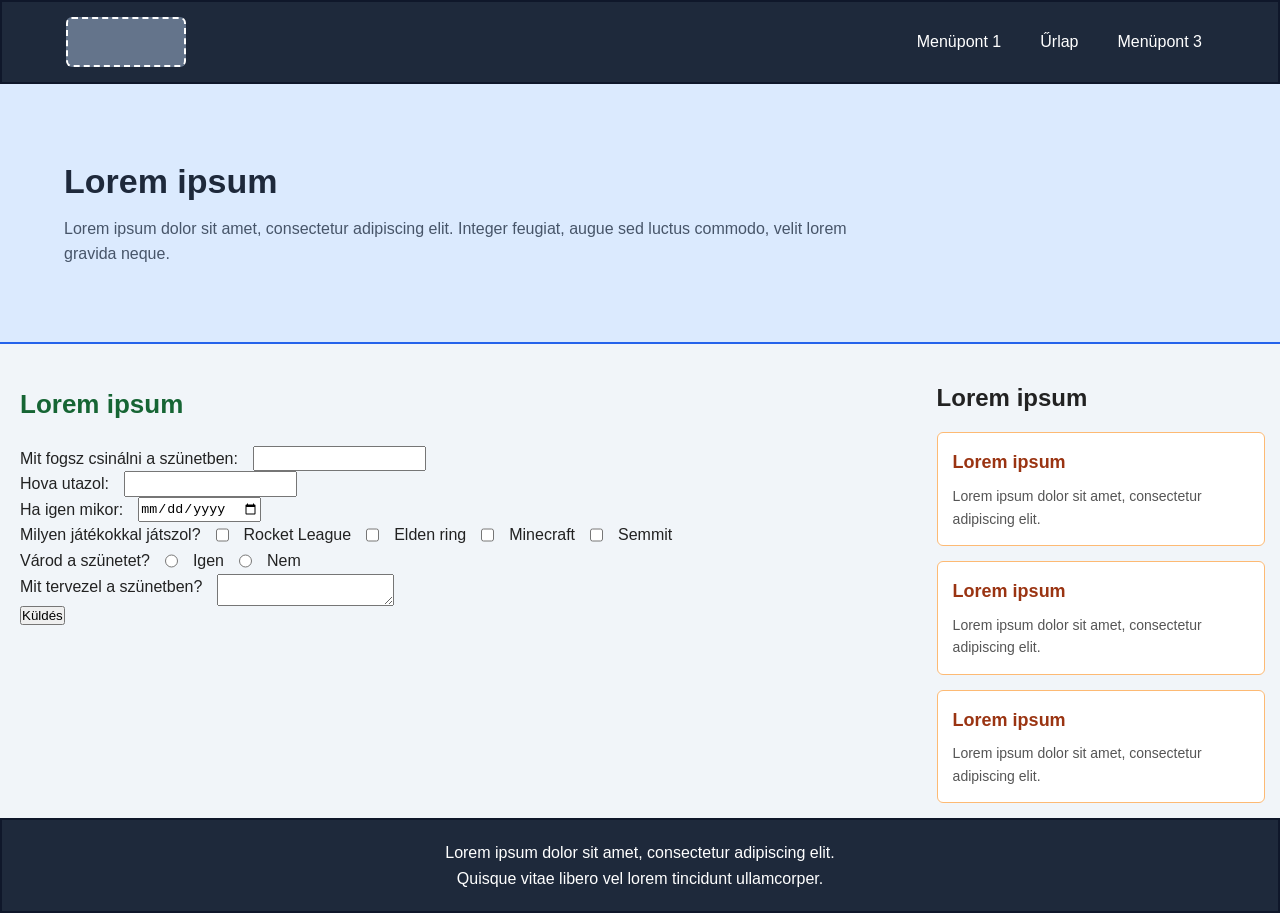
<file: index2.html>
<!DOCTYPE html>
<html lang="hu">

<head>
  <meta charset="UTF-8">
  <meta name="viewport" content="width=device-width, initial-scale=1.0">
  <title>Lorem ipsum</title>
  <link rel="stylesheet" href="style.css">
</head>

<body>
  <header class="site-header">
    <div class="logo-placeholder" aria-label="Logó helye"></div>
    <nav aria-label="Fő navigáció">
      <ul class="menu">
        <li><a href="index.html">Menüpont 1</a></li>
        <li><a href="index2.html">Űrlap</a></li>
        <li><a href="#harmadik">Menüpont 3</a></li>
      </ul>
    </nav>
  </header>

  <main>
    <header class="hero" id="elso">
      <h1>Lorem ipsum</h1>
      <p>
        Lorem ipsum dolor sit amet, consectetur adipiscing elit. Integer
        feugiat, augue sed luctus commodo, velit lorem gravida neque.
      </p>
    </header>
    

    <section class="content-layout" id="masodik">
    <form>
    <article class="main-content">
        <h2>Lorem ipsum</h2>
    <div class="card-container">
        <label for="nev">Mit fogsz csinálni a szünetben:</label>
        <input type="text" id="mit" name="mit">
    </div>
    <div class="card-container">
        <label for="email">Hova utazol:</label>
        <input type="szunet" id="szunet" name="szunet">
    </div>
    <div class="card-container">
        <label for="datum">Ha igen mikor:</label>
        <input type="date" id="datum" name="datum">
    </div>
    <div class="card-container">
        <p>Milyen játékokkal játszol?</p>
        <input type="checkbox" id="jatek1" name="jatek" value="rl">
        <label for="jatek1">Rocket League</label>
        <input type="checkbox" id="jatek2" name="jatek" value="sakk">
        <label for="jatek2">Elden ring</label>
        <input type="checkbox" id="jatek2" name="jatek" value="sakk">
        <label for="jatek3">Minecraft</label>
        <input type="checkbox" id="jatek2" name="jatek" value="sakk">
        <label for="jatek4">Semmit</label>
    </div>
    <div class="card-container">
        <p>Várod a szünetet?</p>
        <input type="radio" id="igen" name="szunet" value="igen">
        <label for="igen">Igen</label>
        <input type="radio" id="nem" name="szunet" value="nem">
        <label for="nem">Nem</label>
    </div>
    <div class="card-container">
        <label for="velemeny">Mit tervezel a szünetben?</label>
        <textarea id="velemeny" name="velemeny"></textarea>
    </div>
    <div class="card-container">
        <input type="submit" value="Küldés">
    </div>
    </form>
      </article>
      <aside id="harmadik">
        <h2>Lorem ipsum</h2>

        <section class="aside-box">
          <h3>Lorem ipsum</h3>
          <p>Lorem ipsum dolor sit amet, consectetur adipiscing elit.</p>
        </section>

        <section class="aside-box">
          <h3>Lorem ipsum</h3>
          <p>Lorem ipsum dolor sit amet, consectetur adipiscing elit.</p>
        </section>

        <section class="aside-box">
          <h3>Lorem ipsum</h3>
          <p>Lorem ipsum dolor sit amet, consectetur adipiscing elit.</p>
        </section>
      </aside>
    </section>
  </main>

  <footer>
    <p>Lorem ipsum dolor sit amet, consectetur adipiscing elit.</p>
    <p>Quisque vitae libero vel lorem tincidunt ullamcorper.</p>
  </footer>
</body>

</html>
</file>
<file: style.css>
/* =========================
   1. ALAPBEÁLLÍTÁSOK
========================= */

* {
    margin: 0;
    padding: 0;
    box-sizing: border-box;
}

body {
    font-family: Arial, Helvetica, sans-serif;
    font-size: 16px;
    line-height: 1.6;
    color: #222;
    background-color: #f1f5f9;
}

/* =========================
   2. FELSŐ FEJLÉC ÉS NAV
========================= */

.site-header {
    display: flex;
    justify-content: space-between;
    align-items: center;
    gap: 20px;

    width: 100%;
    padding: 15px 5%;

    background-color: #1e293b;
    border: 2px solid #0f172a;
}

.logo-placeholder {
    flex-shrink: 0;
    width: 120px;
    height: 50px;

    background-color: #64748b;
    border: 2px dashed #fff;
    border-radius: 6px;
}

.site-header nav {
    display: flex;
    align-items: center;
}

.menu {
    display: flex;
    justify-content: flex-end;
    align-items: center;
    flex-wrap: wrap;
    gap: 15px;

    list-style: none;
}

.menu li {
    list-style: none;
}

.menu a {
    display: block;
    padding: 8px 12px;

    color: #fff;
    text-decoration: none;
    border-radius: 5px;
}

.menu a:hover {
    background-color: #475569;
}

/* =========================
   3. MAIN ELRENDEZÉS
   HERO FENT, ARTICLE ÉS ASIDE ALATTA
========================= */

main {
    display: flex;
    flex-direction: row;
    flex-wrap: wrap;
    align-items: flex-start;
    gap: 20px;

    width: 100%;
    padding: 0;
    margin: 0;
}

.content-layout {
    display: flex;
    flex-direction: row;
    justify-content: space-between;
    align-items: flex-start;
    gap: 2%;
    width: 100%;
}

/* =========================
   4. HERO
   TELJES SZÉLESSÉG A NAV ALATT
========================= */

.hero {
    display: flex;
    flex-direction: column;
    justify-content: center;
    align-items: flex-start;
    gap: 12px;

    flex: 0 0 100%;
    width: 100%;
    min-height: 260px;
    padding: 40px 5%;
    margin: 0;

    background-color: #dbeafe;
    border-bottom: 2px solid #2563eb;
    text-align: left;
}

.hero h1 {
    font-size: 34px;
    line-height: 1.3;
    color: #1e293b;
}

.hero p {
    max-width: 800px;
    color: #475569;
}

/* =========================
   5. ARTICLE
   BAL OLDALON
========================= */

.main-content {
    flex: 0 1 70%;
 

    margin: 0;
    padding: 20px;
}

.main-content h2 {
    margin-bottom: 20px;
    font-size: 26px;
    color: #166534;
}

/* =========================
   6. KÁRTYÁK
   2 OSZLOP, 3 SOR
========================= */

.card-container {
    display: flex;
    flex-direction: row;
    flex-wrap: wrap;
    align-items: stretch;
    gap: 15px;
}

.card {
    display: flex;
    align-items: center;
    gap: 12px;

    width: calc(50% - 7.5px);
    min-width: 0;
    padding: 12px;

    background-color: #f8fafc;
    border: 1px solid #cbd5e1;
    border-radius: 8px;
}

.card:hover {
    box-shadow: 0 4px 12px rgba(0, 0, 0, 0.08);
}

/* Képek */

.image-placeholder {
    flex: 0 0 100px;
    width: 100px;
    height: 110px;

    overflow: hidden;
    background-color: #e2e8f0;
    border: 1px dashed #94a3b8;
    border-radius: 5px;
}

.image-placeholder img {
    display: block;
    width: 100%;
    height: 100%;
    object-fit: cover;
}

/* Kártyák szövege */

.card-content {
    display: flex;
    flex: 1;
    flex-direction: column;
    align-items: flex-start;
    gap: 6px;

    min-width: 0;
}

.card-content h3 {
    font-size: 18px;
    line-height: 1.3;
    overflow-wrap: anywhere;
}

.card-content p {
    font-size: 14px;
    color: #555;
    overflow-wrap: anywhere;
}

.card-content a {
    display: inline-block;
    padding: 5px 10px;

    color: #fff;
    background-color: #2563eb;
    text-decoration: none;
    border-radius: 5px;
}

.card-content a:hover {
    background-color: #1d4ed8;
}

/* =========================
   7. ASIDE
   JOBB OLDALON
========================= */

aside {
    display: flex;
    flex: 0 0 28%;
    flex-direction: column;
    gap: 15px;

    min-width: 0;
    margin: 0;
    padding: 15px;
}

.aside-box {
    padding: 15px;

    background-color: #fff;
    border: 1px solid #fdba74;
    border-radius: 6px;
}

.aside-box h3 {
    margin-bottom: 8px;
    font-size: 18px;
    color: #9a3412;
}

.aside-box p {
    font-size: 14px;
    color: #555;
    overflow-wrap: anywhere;
}

/* =========================
   8. FOOTER
========================= */

footer {
    width: 100%;
    padding: 20px;

    color: #fff;
    background-color: #1e293b;
    border: 2px solid #0f172a;
    text-align: center;
}

/* =========================
   9. KISEBB LAPTOP
========================= */
/* 
@media (max-width: 1100px) {
    main {
        gap: 15px;
    }

    .main-content {
        padding: 15px;
    }

    aside {
        flex-basis: 220px;
    }

    .card {
        gap: 10px;
        padding: 10px;
    }

    .image-placeholder {
        flex-basis: 85px;
        width: 85px;
        height: 100px;
    }
} */

/* =========================
   10. TABLET
========================= */

@media (max-width: 850px) {
    aside {
        flex-basis: 190px;
        padding: 10px;
    }

    .card {
        flex-direction: column;
        align-items: flex-start;
    }

    .image-placeholder {
        flex: none;
        width: 100%;
        height: 140px;
    }

    .card-content {
        width: 100%;
    }
}

/* =========================
   11. MOBIL
========================= */

@media (max-width: 700px) {
    .site-header {
        flex-direction: column;
        justify-content: center;
        padding: 15px 4%;
    }

    .site-header nav {
        width: 100%;
        justify-content: center;
    }

    .menu {
        justify-content: center;
        gap: 8px;
    }

    .hero {
        flex: 0 0 100%;
        min-height: 200px;
        padding: 30px 5%;
    }

    .hero h1 {
        font-size: 28px;
    }

    main {
        flex-direction: column;
        gap: 15px;
    }

    .main-content,
    aside {
        flex: none;
        width: calc(100% - 30px);
        margin: 0 15px;
    }

    .card {
        width: calc(50% - 7.5px);
    }

    .image-placeholder {
        width: 100%;
        height: 130px;
    }
}

/* =========================
   12. KIS MOBIL
========================= */

@media (max-width: 480px) {
    .menu {
        gap: 4px;
    }

    .menu a {
        padding: 6px 8px;
        font-size: 14px;
    }

    .hero h1 {
        font-size: 25px;
    }

    .main-content {
        padding: 12px;
    }

    .main-content h2 {
        font-size: 22px;
    }

    .card {
        flex-direction: row;
        align-items: center;
        width: 100%;
    }

    .image-placeholder {
        flex: 0 0 90px;
        width: 90px;
        height: 100px;
    }

    .card-content h3 {
        font-size: 16px;
    }

    .card-content p {
        font-size: 13px;
    }

    .aside-box {
        padding: 12px;
    }
}
</file>
